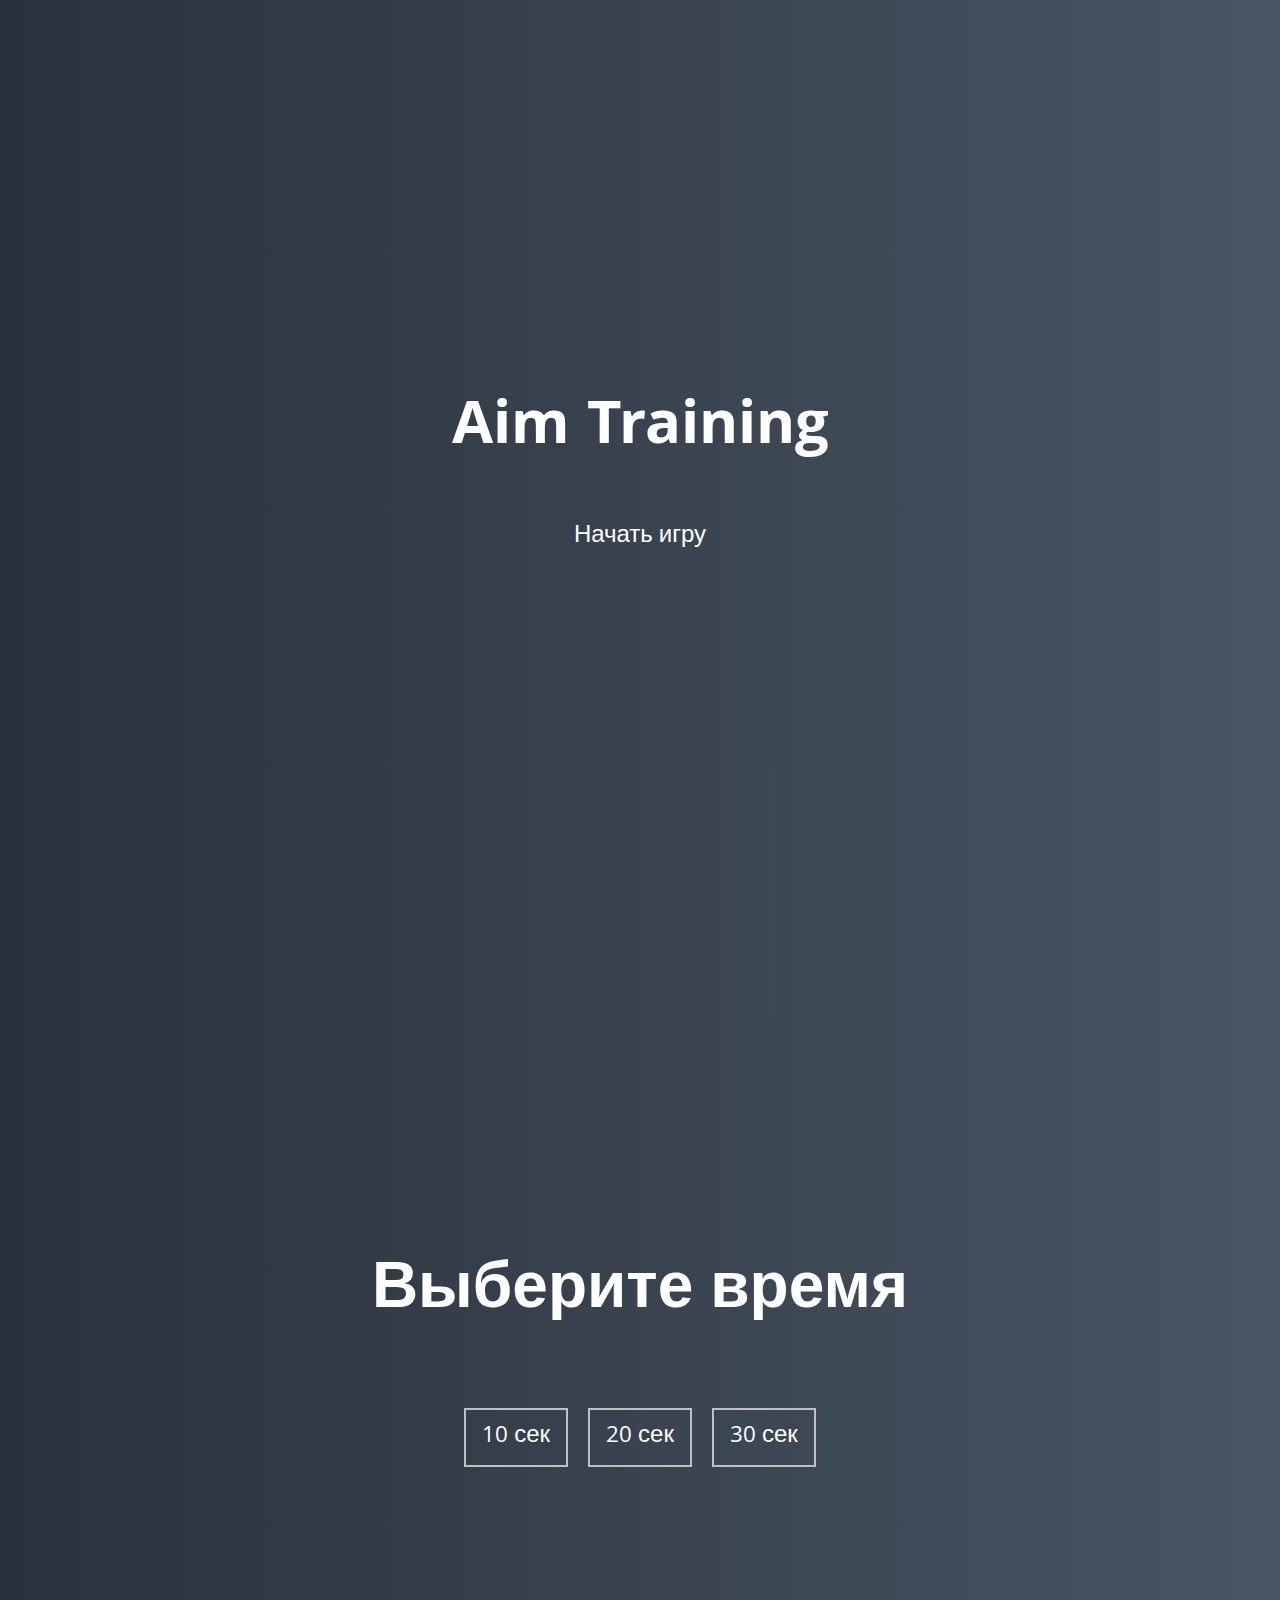
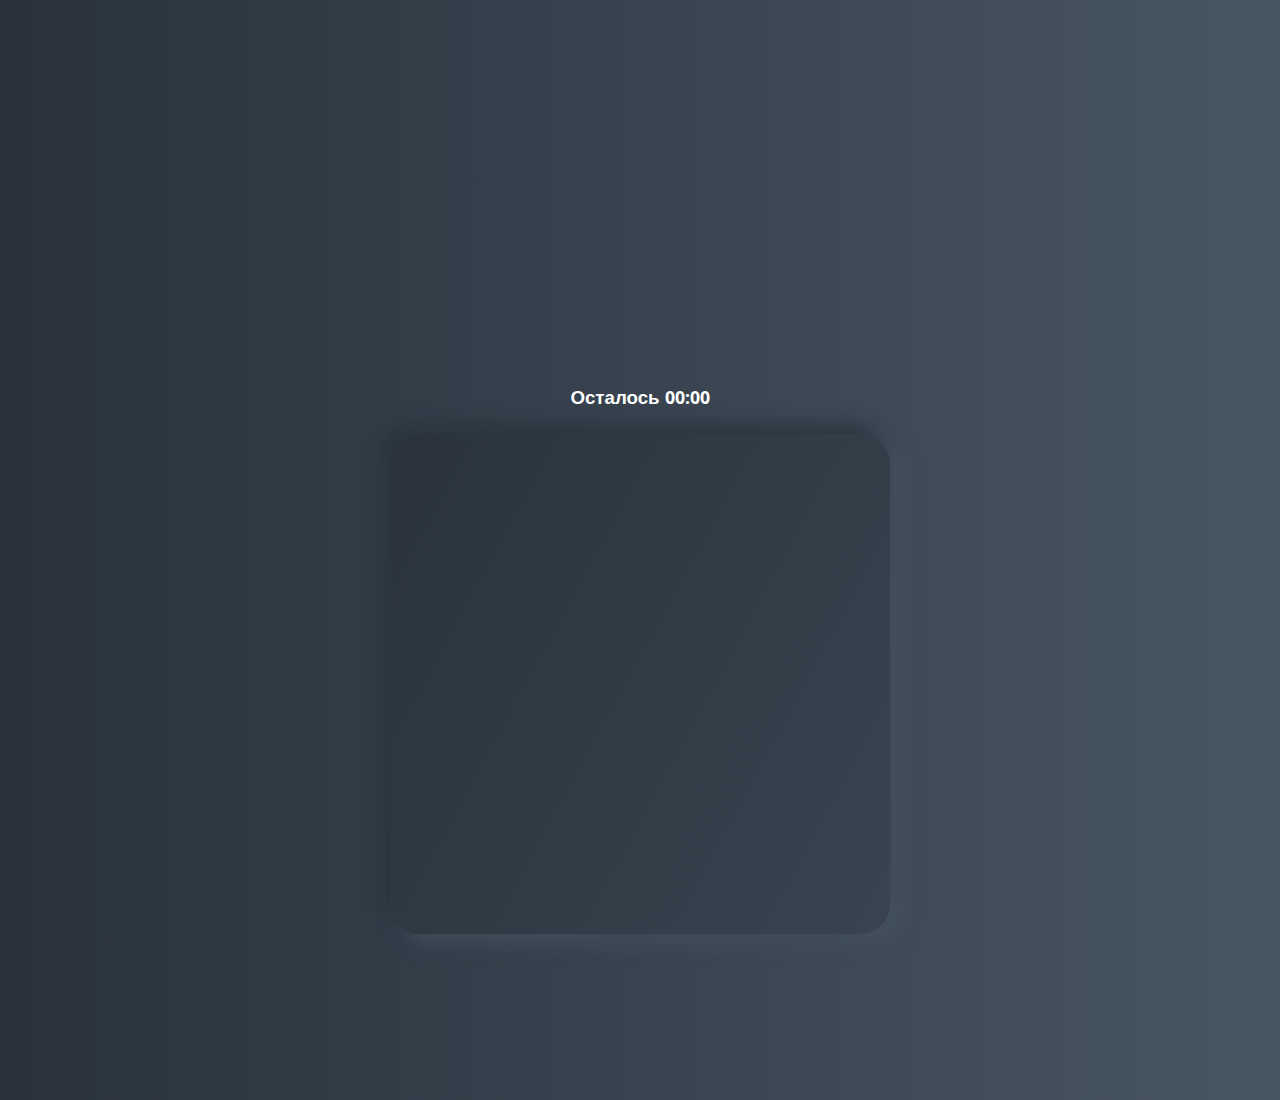
<file: index.html>
<!DOCTYPE html>
<html lang="en">
  <head>
    <meta charset="UTF-8" />
    <meta name="viewport" content="width=device-width, initial-scale=1.0" />
    <link rel="stylesheet" href="styles.css" />
    <title>Aim Training | Проект 5</title>
  </head>
  <body>
    <div class="screen">
      <h1>Aim Training</h1>
      <a href="#" class="start" id="start">Начать игру</a>
    </div>

    <div class="screen">
      <h1>Выберите время</h1>
      <ul class="time-list" id="time-list">
        <li>
          <button class="time-btn" data-time="10">
            10 сек
          </button>
        </li>
        <li>
          <button class="time-btn" data-time="20">
            20 сек
          </button>
        </li>
        <li>
          <button class="time-btn" data-time="30">
            30 сек
          </button>
        </li>
      </ul>
    </div>

    <div class="screen">
      <h3>Осталось <span id="time">00:00</span></h3>
      <div class="board" id="board"></div>
    </div>
  <script src="app.js"></script>
  </body>
</html>
</file>
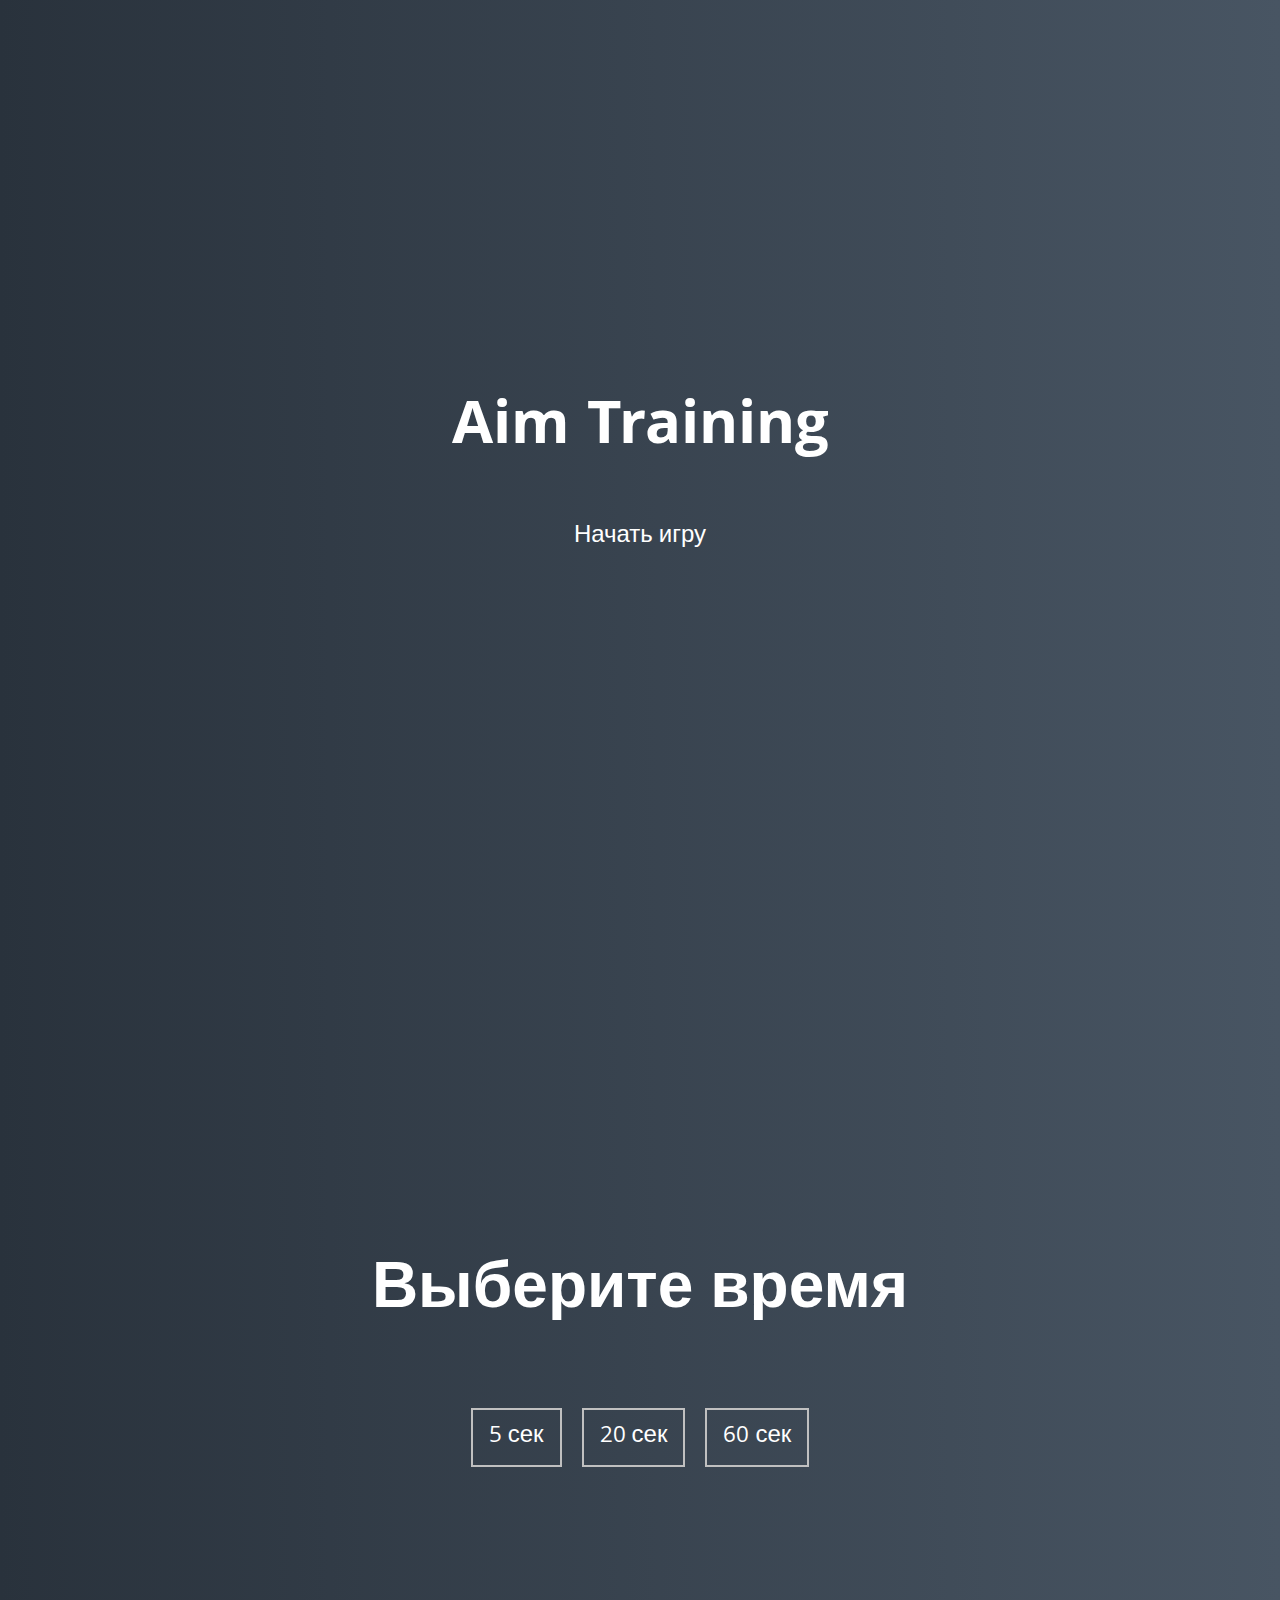
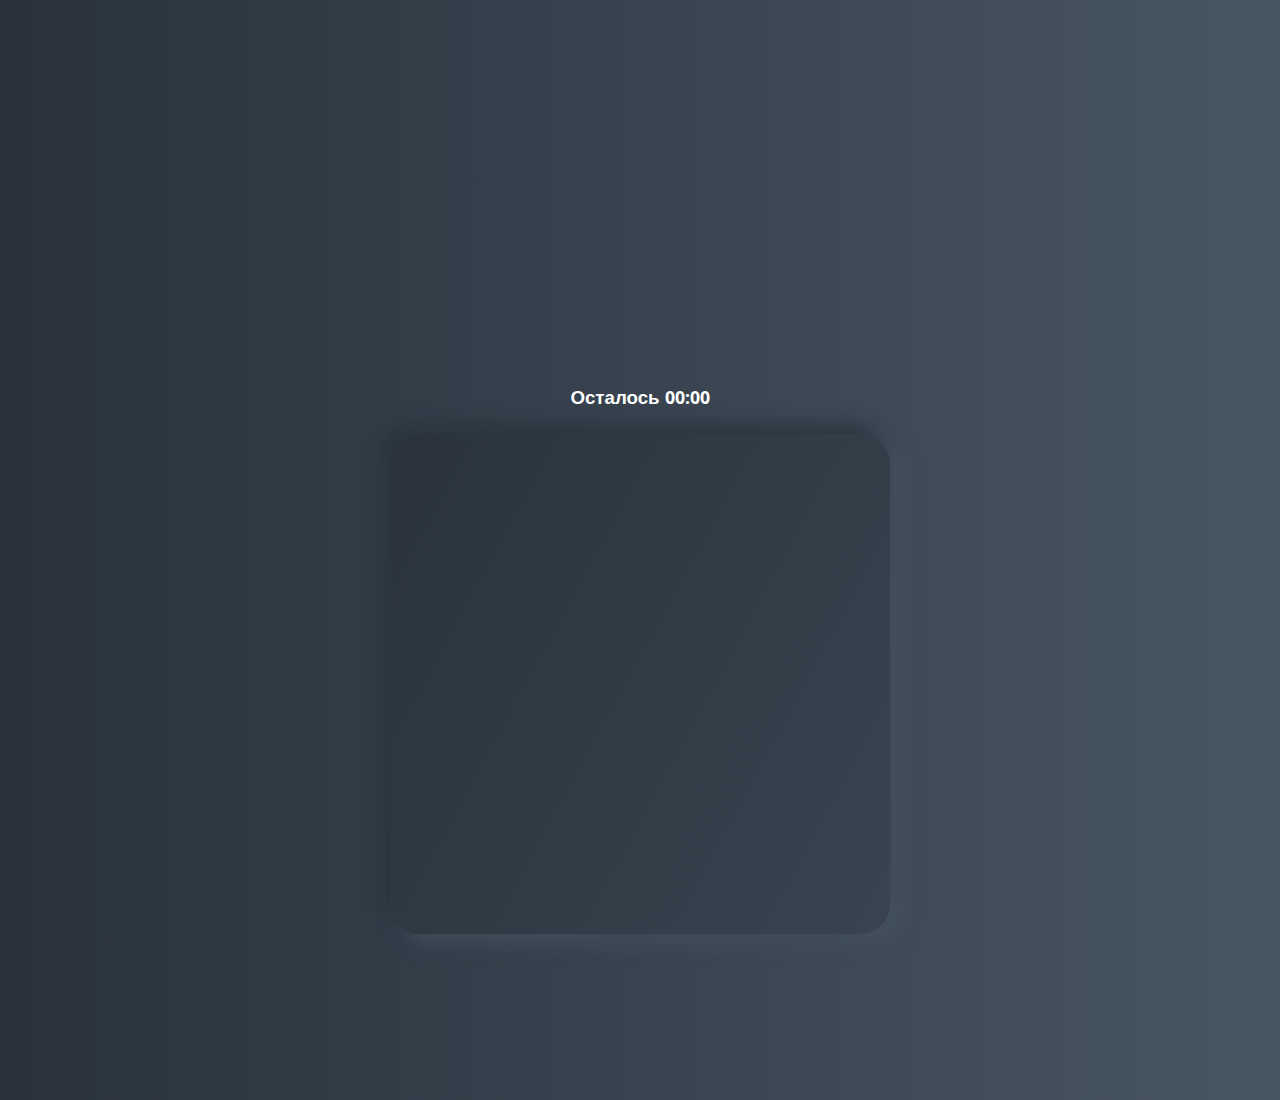
<file: 05-aim-game-sources/index.html>
<!DOCTYPE html>
<html lang="en">
  <head>
    <meta charset="UTF-8" />
    <meta name="viewport" content="width=device-width, initial-scale=1.0" />
    <link rel="stylesheet" href="styles.css" />
    <title>Aim Training | Проект 5</title>
  </head>
  <body>
    <div class="screen">
      <h1>Aim Training</h1>
      <a href="#" class="start" id="start">Начать игру</a>
    </div>

    <div class="screen">
      <h1>Выберите время</h1>
      <ul class="time-list" id="time-list">
        <li>
          <button class="time-btn" data-time="5">
            5 сек
          </button>
        </li>
        <li>
          <button class="time-btn" data-time="20">
            20 сек
          </button>
        </li>
        <li>
          <button class="time-btn" data-time="60">
            60 сек
          </button>
        </li>
      </ul>
    </div>

    <div class="screen">
      <h3>Осталось <span id="time">00:00</span></h3>
      <div class="board" id="board"></div>
    </div>
  <script src="app.js"></script>
  </body>
</html>
</file>
<file: styles.css>
@import url('https://fonts.googleapis.com/css?family=Khula&display=swap');

* {
  box-sizing: border-box;
}

body {
  color: #fff;
  font-family: 'Khula', sans-serif;
  height: 100vh;
  overflow: hidden;
  margin: 0;
  text-align: center;
}

a {
  color: #fff;
  text-decoration: none;
}

a:hover {
  color: #16D9E3;
}

.start {
  font-size: 1.5rem;
}

h1 {
  line-height: 1.4;
  font-size: 4rem;
}

.screen {
  display: flex;
  flex-direction: column;
  align-items: center;
  justify-content: center;
  height: 100vh;
  width: 100vw;
  transition: margin 0.5s ease-out;
  background: linear-gradient(90deg, #29323C 0%, #485563 100%);
}

.screen.up {
  margin-top: -100vh;
}

.time-list {
  display: flex;
  flex-wrap: wrap;
  justify-content: center;
  list-style: none;
  padding: 0;
}

.time-list li {
  margin: 10px;
}

.time-btn {
  background-color: transparent;
  border: 2px solid #C0C0C0;
  color: #fff;
  cursor: pointer;
  font-family: inherit;
  padding: .5rem 1rem;
  font-size: 1.5rem;
}

.time-btn:hover {
  border: 2px solid #16D9E3;
  color: #16D9E3;
}

.hide {
  opacity: 0;
}

.primary {
  color: #16D9E3;
}

.board {
  display: flex;
  justify-content: center;
  align-items: center;
  position: relative;
  width: 500px;
  height: 500px;
  background: linear-gradient(118.38deg, #29323C -4.6%, #485563 200.44%);
  box-shadow: -8px -8px 20px #2A333D, 10px 7px 20px #475462;
  border-radius: 30px;
  overflow: hidden;
}

.circle {
  background: linear-gradient(90deg, #16D9E3 0%, #30C7EC 47%, #46AEF7 100%);
  position: absolute;
  border-radius: 50%;
  cursor: pointer;
}
</file>
<file: 05-aim-game-sources/styles.css>
@import url('https://fonts.googleapis.com/css?family=Khula&display=swap');

* {
  box-sizing: border-box;
}

body {
  color: #fff;
  font-family: 'Khula', sans-serif;
  height: 100vh;
  overflow: hidden;
  margin: 0;
  text-align: center;
}

a {
  color: #fff;
  text-decoration: none;
}

a:hover {
  color: #16D9E3;
}

.start {
  font-size: 1.5rem;
}

h1 {
  line-height: 1.4;
  font-size: 4rem;
}

.screen {
  display: flex;
  flex-direction: column;
  align-items: center;
  justify-content: center;
  height: 100vh;
  width: 100vw;
  transition: margin 0.5s ease-out;
  background: linear-gradient(90deg, #29323C 0%, #485563 100%);
}

.screen.up {
  margin-top: -100vh;
}

.time-list {
  display: flex;
  flex-wrap: wrap;
  justify-content: center;
  list-style: none;
  padding: 0;
}

.time-list li {
  margin: 10px;
}

.time-btn {
  background-color: transparent;
  border: 2px solid #C0C0C0;
  color: #fff;
  cursor: pointer;
  font-family: inherit;
  padding: .5rem 1rem;
  font-size: 1.5rem;
}

.time-btn:hover {
  border: 2px solid #16D9E3;
  color: #16D9E3;
}

.hide {
  opacity: 0;
}

.primary {
  color: #16D9E3;
}

.board {
  display: flex;
  justify-content: center;
  align-items: center;
  position: relative;
  width: 500px;
  height: 500px;
  background: linear-gradient(118.38deg, #29323C -4.6%, #485563 200.44%);
  box-shadow: -8px -8px 20px #2A333D, 10px 7px 20px #475462;
  border-radius: 30px;
  overflow: hidden;
}

.circle {
  background: linear-gradient(90deg, #16D9E3 0%, #30C7EC 47%, #46AEF7 100%);
  position: absolute;
  border-radius: 50%;
  cursor: pointer;
}
</file>
